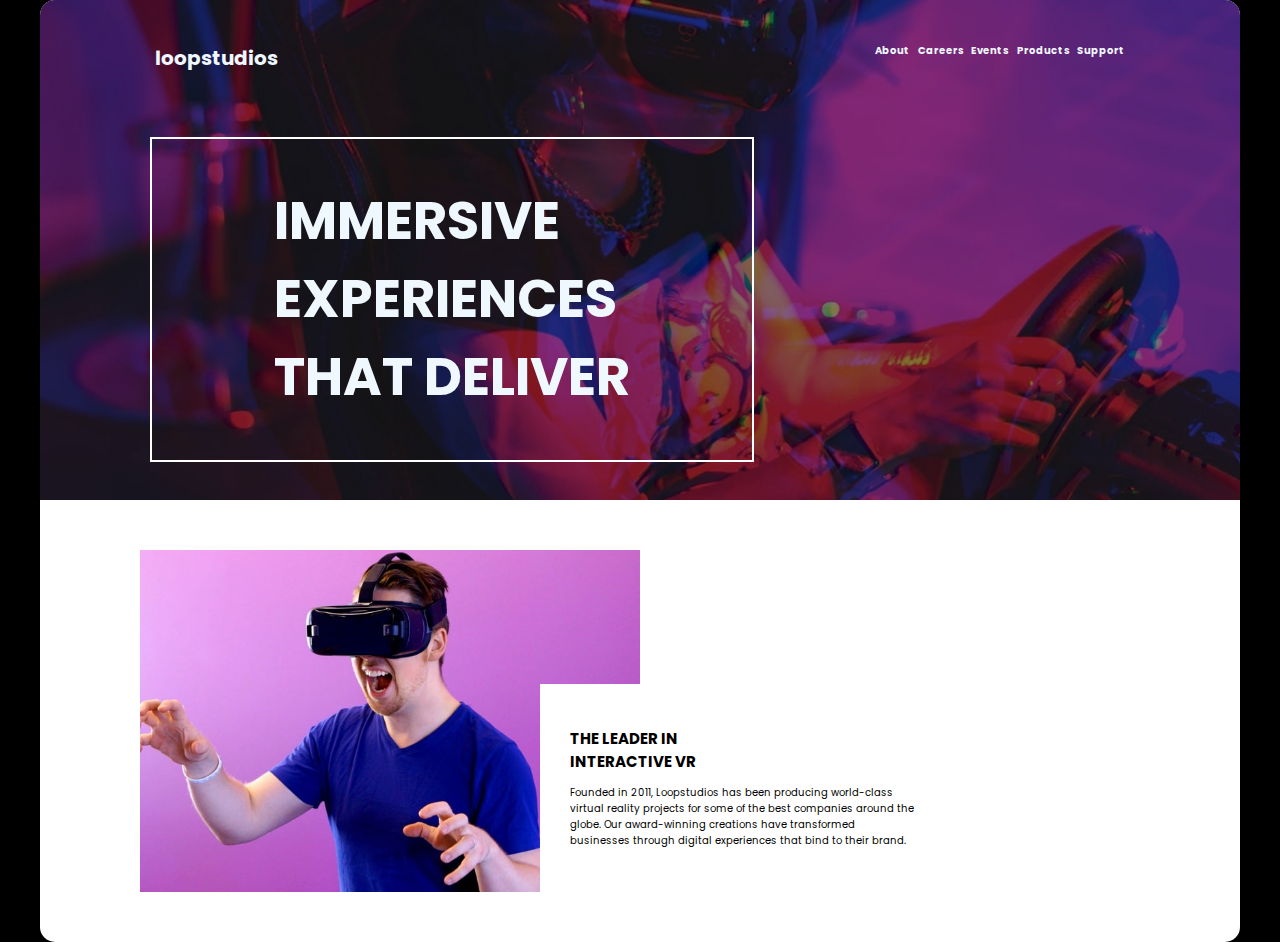
<file: tassk2/index.html>
<!DOCTYPE html>
<html lang="en">
<head>
    <meta charset="UTF-8">
    <meta name="viewport" content="width=device-width, initial-scale=1.0">
    <link rel="stylesheet" href="style.css">
    <title>Document</title>
</head>
<body>
    <div class="container">
        <nav>
            <div class="background">
                <div class="containernav">
                    <div class="Header">
                        <div><h1>loopstudios</h1></div>
                        <div class="sections">
                            <h4>About</h4>
                            <h4>Careers</h4>
                            <h4>Events</h4>
                            <h4>Products</h4>
                            <h4>Support</h4>
                        </div>
                    </div>
                     <div class="box">
                        <h2 class="htwo">IMMERSIVE <br>EXPERIENCES <br> THAT DELIVER</h2>
                     </div>
                </div>  
            </div>
             
        </nav>
    
        <div class="container1">
            <img src="image-interactive.jpg" alt="VR Experience" width="300px">
            <div class="box1">
                <h2 class="htwo">THE LEADER IN <br> INTERACTIVE VR</h2>
                <p>Founded in 2011, Loopstudios has been producing world-class <br>virtual reality 
                    projects for some of the best companies around the  <br>globe. Our award-winning 
                    creations have transformed <br> businesses through digital experiences that bind 
                    to their brand.</p>
            </div>
        </div>
        </div>
    </div>
   
</body>
</html>
</file>
<file: tassk2/style.css>
@import url('https://fonts.googleapis.com/css2?family=Poppins:wght@300;400;600&display=swap');

body {
  font-family: 'Poppins', sans-serif;
  color: aliceblue;
  background-color: black;
  display: flex;
  justify-content: center;
  align-content: center;
  margin: 0;
  font-size: 10px;
}

.container {
  background-color: white;
  width: 1200px;
  border-radius: 15px;
  overflow: hidden;
}

nav {
  position: relative; 
  width: 100%;
  min-height: 500px;
  background-size: cover; 
  background-position: center; 
  background-repeat: no-repeat;
  color: aliceblue;
  z-index: 0;
}

nav::before {
  content: "";
  position: absolute;
  top: 0;
  left: 0;
  width: 100%;
  height: 100%;
  background-image: url('image-hero.jpg');
  background-size: cover;
  background-position: center;
  background-repeat: no-repeat;
  filter: brightness(50%);
  z-index: -1;
}

.Header {
  display: flex;
  justify-content: space-between;
  margin: 0px 85px;
  padding: 30px;
}

.sections {
  width: 250px;
  display: flex;
  justify-content: space-between;
  font-size: 10px;
}

.box {
  display: flex;
  border: 2px solid white;
  width: 50%;
  height: 50%;
  font-weight: 300;  
  font-size: 35px;
  align-content: center;
  justify-content: center;
  margin: 20px 110px;
}

.containernav {
  display: flex;
  flex-direction: column;
}

.container1 {
  position: relative;
  margin: 50px auto;
  max-width: 1000px;
  justify-content: center;
  align-items: center;
}

.container1 img {
  display: block;
  width: 50%; 
}

.box1 {
  position: absolute;
  top: 70%;              
  left: 40%;          
  transform: translateY(-50%); 
  background-color: white;
  color: black;
  padding: 30px;
  width: 500px;
  height: 150px;         
}
@media (max-width: 400px) {
  * {
    padding: 0;
    margin: 0;
  }

  .sections {
    display: none;
  }

  .container {
    width: 100%;
    border-radius: 0;
  }

  .container1 {
    display: flex;
    flex-direction: column;
    align-items: center;
    text-align: center;
    font-size: 10px;
  }

  .container1 img {
    width: 100%;
  }

  .box1 {
    position: static;
    width: 90%;
    height: auto;
    transform: none;
  }
}
</file>
